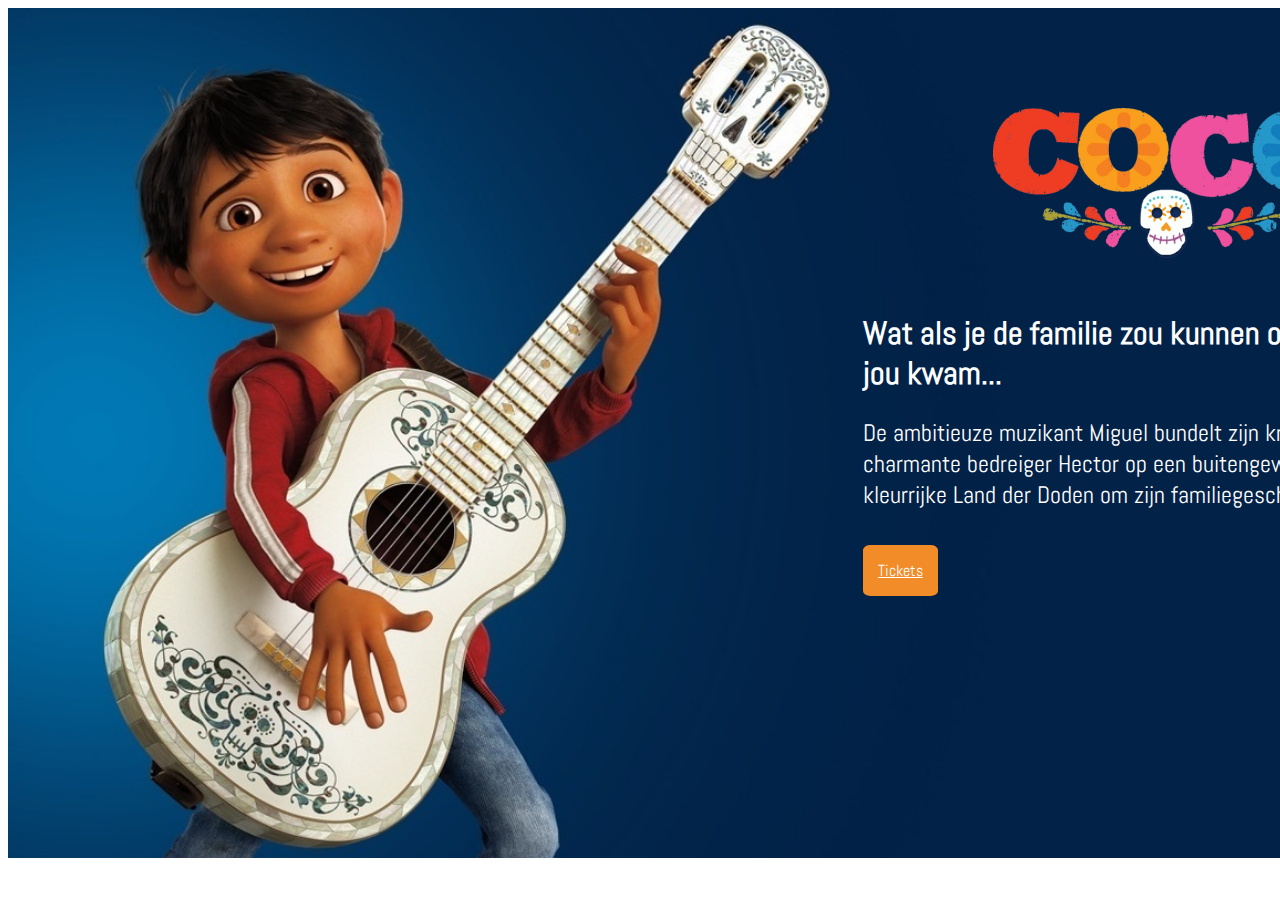
<file: index.html>
<!DOCTYPE html>
<html>

<head>
    <meta charset="UTF-8">
    <title>COCO</title>
    <link rel="stylesheet" href="style.css">
    <style>
        @import url('https://fonts.googleapis.com/css2?family=Abel&display=swap');
    </style>
</head>

<body>
    <div class="wrapper">
        <div class="logo">
            <img src="images/logo.png">
            <h1>Wat als je de familie zou kunnen ontmoeten die voor jou kwam...</h1>
            <p>De ambitieuze muzikant Miguel bundelt zijn krachten met de charmante bedreiger Hector
                op een buitengewone reis door het kleurrijke Land der Doden om zijn familiegeschiedenis
                te onthullen</p>

            <a href="https://tenor.com/view/bebe-puto-bailando-gif-21315619" target="_blank">Tickets</a>
        </div>
    </div>


</body>

</html>
</file>
<file: style.css>
body {
    font-family: 'Abel', sans-serif;

}

.wrapper {
    width: 1700px;
    height: 850px;
    background-image: url(images/coco.jpg);
    background-size: 100%;
    margin: 0 auto;
}

.logo {
    margin-left: 855px;
    margin-right: 200px;
}

.logo img {
    width: 350px;
    height: 150px;
    margin-top: 100px;
    margin-left: 130px;
}

h1 {
    color: white;
    padding-top: 0px;
    margin-top: 50px;
}

p {
    color: white;
    margin-bottom: 50px;
    font-size: 24px;
}

a {
    background-color: #F28C28;
    padding: 15px;
    color: #FFF;
    border-radius: 10%;
}
</file>
